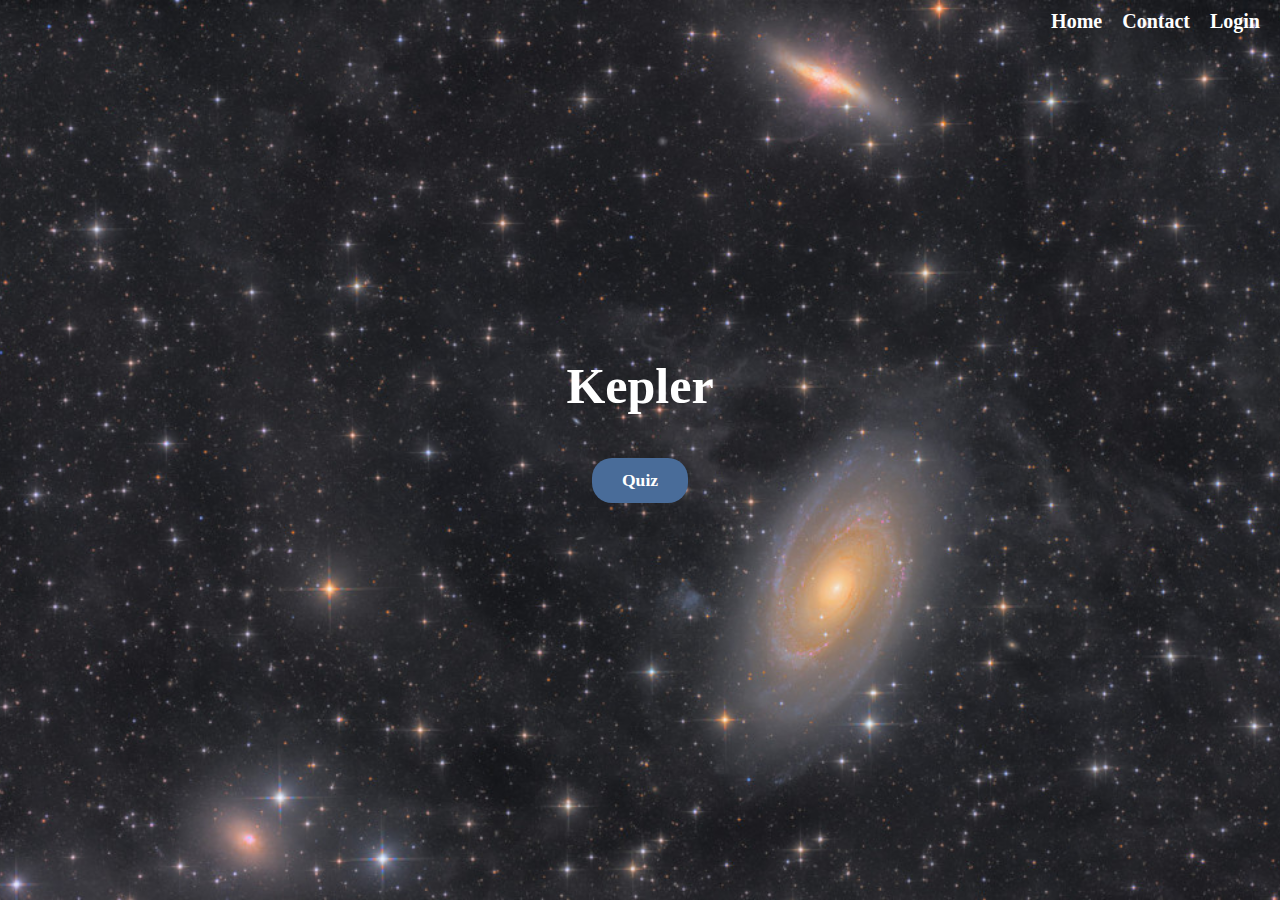
<file: www/index.html>
<!DOCTYPE html>
<html lang="fr">
<head>
    <meta charset="UTF-8">
    <meta name="viewport" content="width=device-width, initial-scale=1.0">
    <link rel="stylesheet" href="assets/css/index.css"/>

    <title>Kepler</title>
</head>

<body>
<header>
    <a href="index.html">Home</a>
    <a href="contact.html">Contact</a>
    <a href="login.html">Login</a>
</header>

    <div class="center">
        <h1>Kepler</h1>
        <a href="#quiz" class="quizbtn">Quiz</a>
    </div>

</body>
</html>
</file>
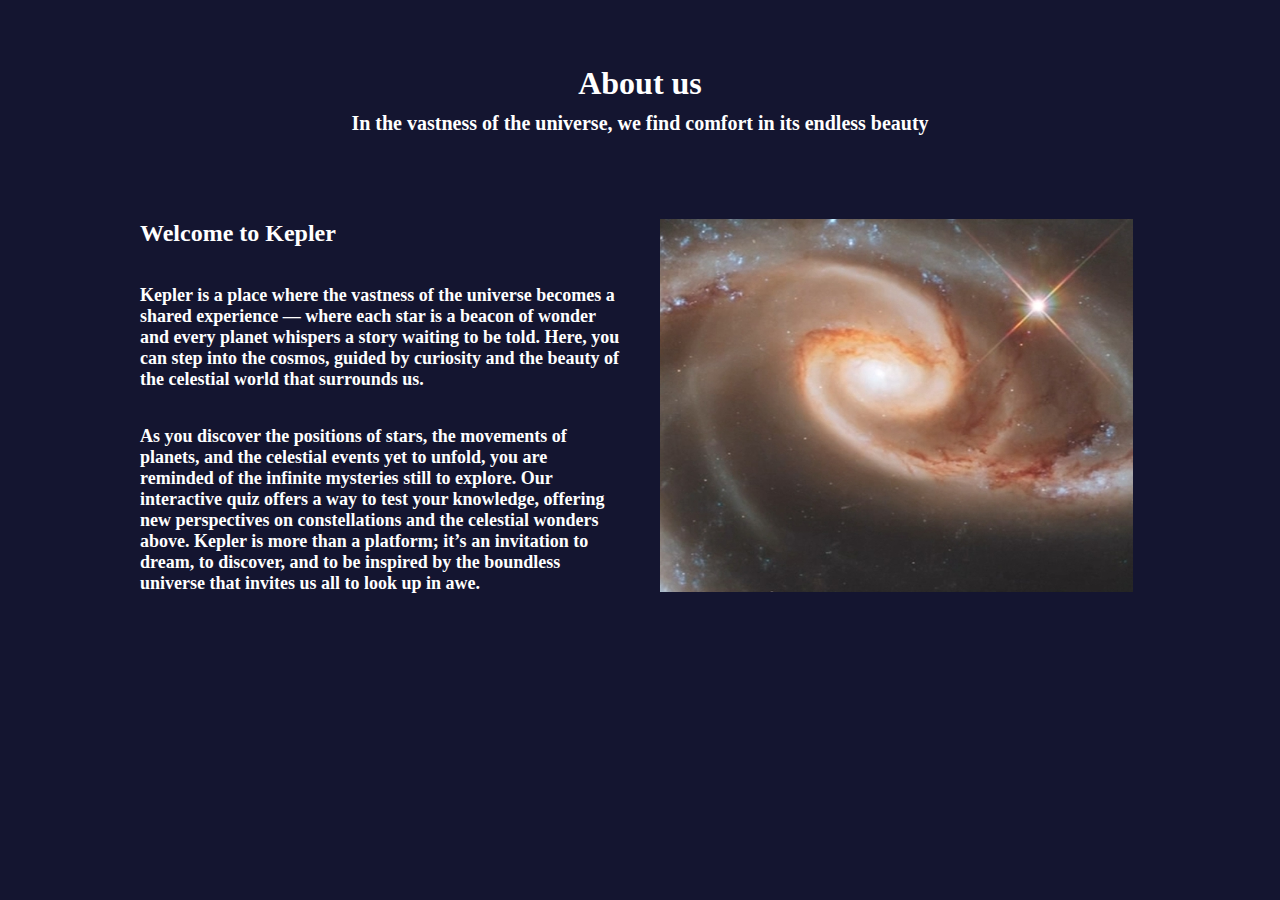
<file: www/about.html>
<!DOCTYPE html>
<html lang="fr">
<head>
    <meta charset="UTF-8">
    <meta name="viewport" content="width=device-width, initial-scale=1.0">
    <link rel="stylesheet" href="assets/css/about.css"/>

    <title>About</title>
</head>

<body>
    <div class="intro">
        <h1>About us</h1>
        <p>In the vastness of the universe, we find comfort in its endless beauty</p>
    </div>

    <div class="keplian">
        <div class="kepliantxt">
            <h2>Welcome to Kepler</h2>
            <p>Kepler is a place where the vastness of the universe becomes a shared experience — where each star is a beacon of wonder and every planet whispers a story waiting to be told. Here, you can step into the cosmos, guided by curiosity and the beauty of the celestial world that surrounds us. </p>

            <p>As you discover the positions of stars, the movements of planets, and the celestial events yet to unfold, you are reminded of the infinite mysteries still to explore. Our interactive quiz offers a way to test your knowledge, offering new perspectives on constellations and the celestial wonders above. Kepler is more than a platform; it’s an invitation to dream, to discover, and to be inspired by the boundless universe that invites us all to look up in awe.</p>
        </div>
        <div class="keplianimg">
            <img src="assets/about.png" alt="Kepler Space Telescope">
        </div>
    </div>
</body>
</file>
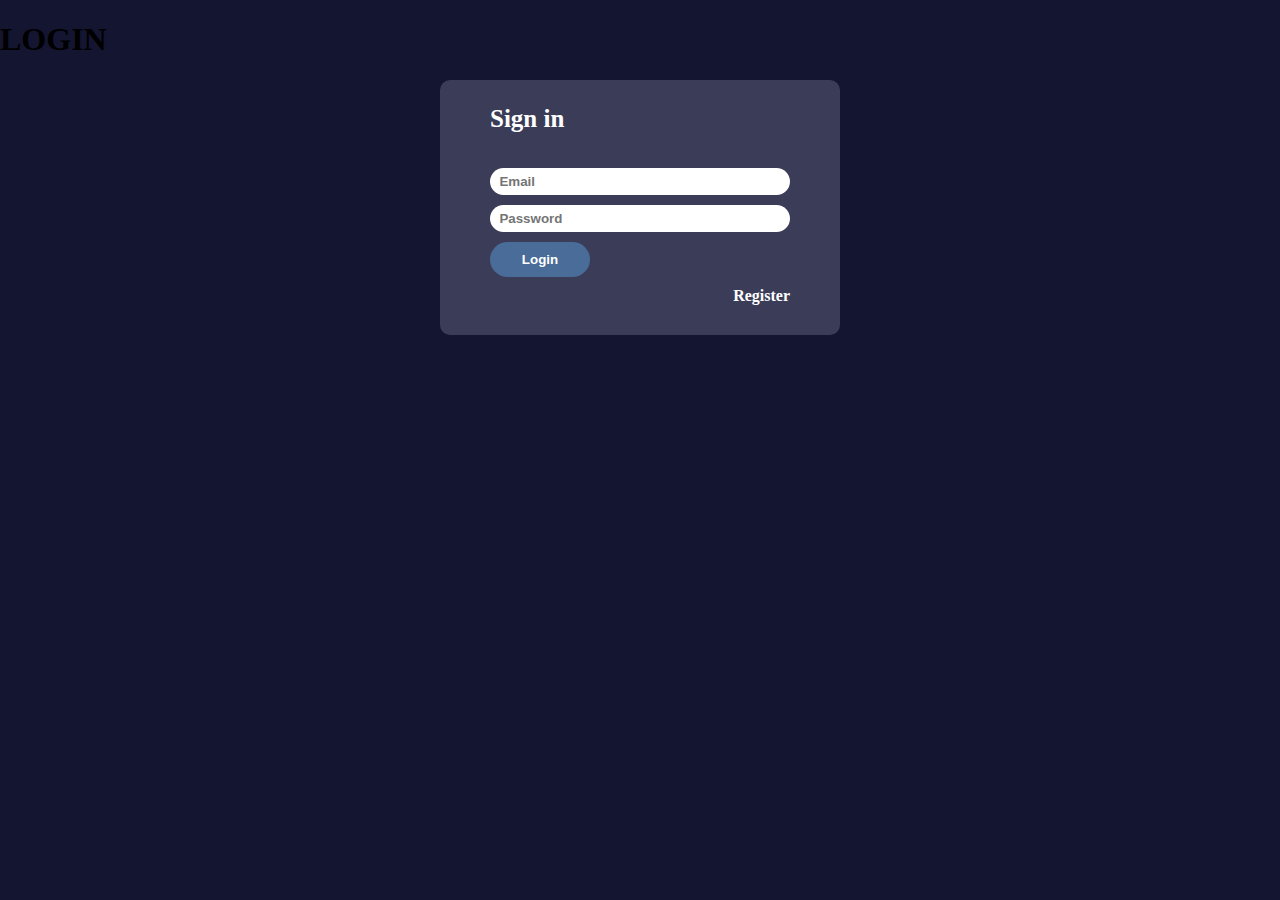
<file: www/login.html>
<!DOCTYPE html>
<html lang="fr">
<head>
    <meta charset="UTF-8">
    <meta name="viewport" content="width=device-width, initial-scale=1.0">
    <link rel="stylesheet" href="assets/css/login.css">
</head>    
<body>

    <section>
        <h1>LOGIN</h1> 
        
        <div class="content">
        <form method="POST" action="checkLogin.php">
            <p>Sign in</p>
            <input type="email" name="email" placeholder="  Email" required id="em"/>
            <input type="password" name="password" placeholder="  Password" required id="pas"/>
            <input type="submit" name="submitForm" value="Login" id="log"/>
            <a href="register.html">Register</a>
        </form>
        </div>
    </section>

</body>
</html>
</file>
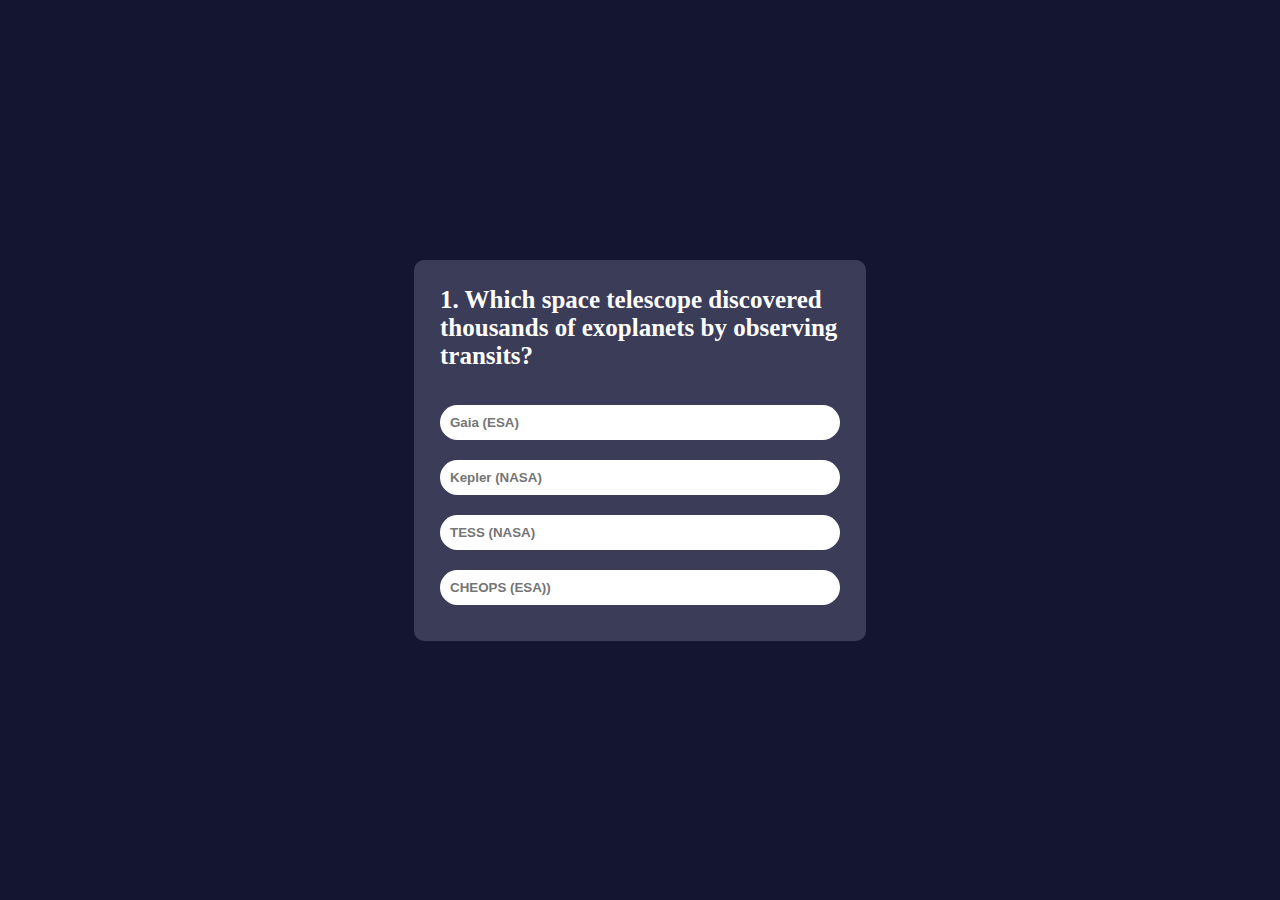
<file: www/quiz.html>
<!DOCTYPE html>
<html lang="fr">
<head>
    <meta charset="UTF-8">
    <meta name="viewport" content="width=device-width, initial-scale=1.0">
    <link rel="stylesheet" href="assets/css/quiz.css"/>

    <title>Quiz</title>
</head>

<body>
    
    <section>
    <div class="quizler">
        <div class="quiz">
            <p id="question">Question</p>
        <div id="answer">
            <button class="btn">A</button>
            <button class="btn">B</button>
            <button class="btn">C</button>
            <button class="btn">D</button>
            </div>
            <button id="nextbtn">Next</button>
        </div>
    </div>
    <script src="assets/js/quiz.js"></script>
    </section>

</body>
</html>
</file>
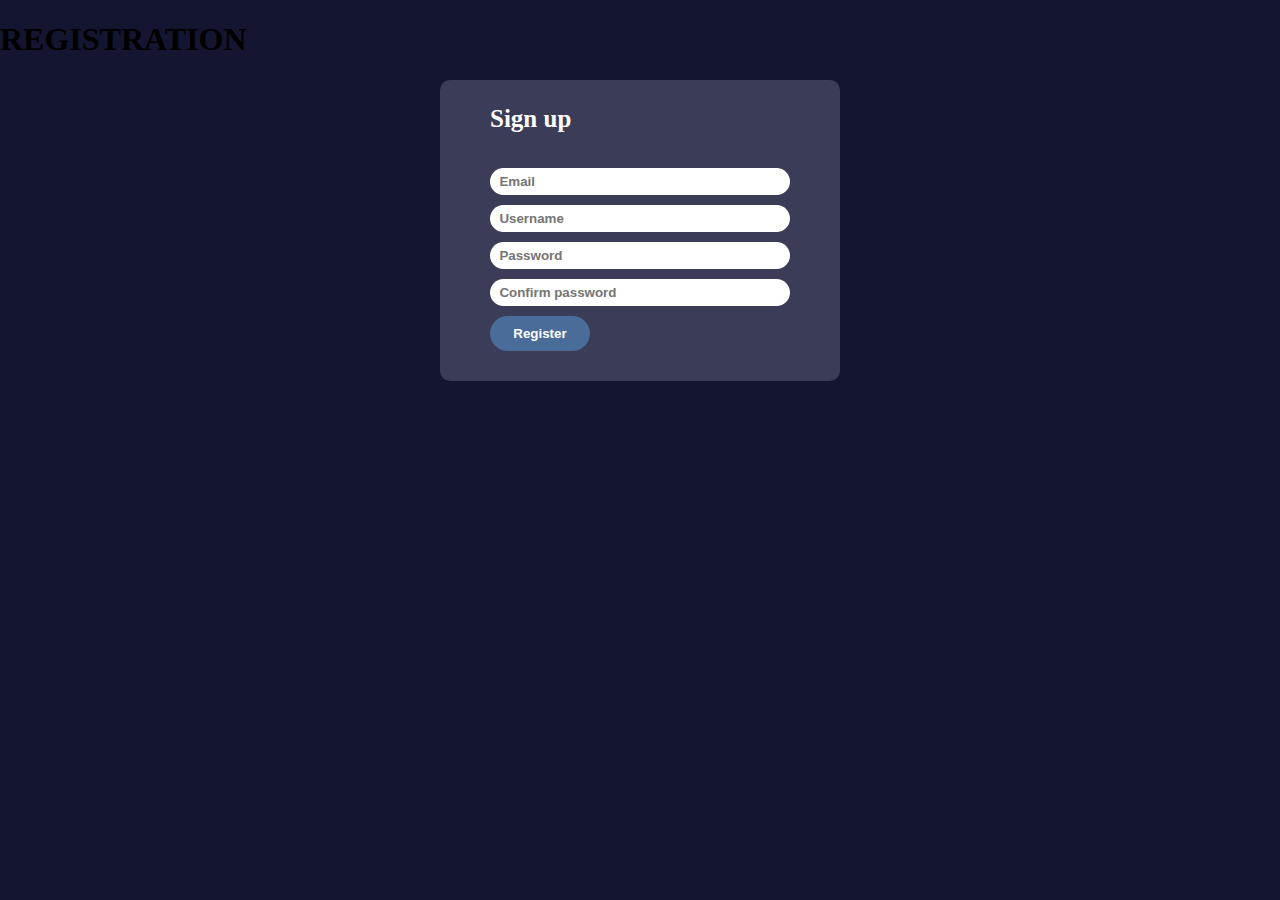
<file: www/register.html>
<!DOCTYPE html>
<html lang="fr">
<head>
    <meta charset="UTF-8">
    <meta name="viewport" content="width=device-width, initial-scale=1.0">
    <link rel="stylesheet" href="assets/css/register.css">

    <title>Registration</title>
</head>    
<body>

    <section>
        <h1>REGISTRATION</h1> 

        <div class="content">
        <form method="POST" action="checkRegister.php">
            <p>Sign up</p>
            <input type="email" name="email" placeholder="  Email" required id="em"/>
            <input type="username" name="username" placeholder="  Username" id="us"/>
            <input type="password" name="password" placeholder="  Password" required id="pas"/>
            <input type="password" name="confirm_password" placeholder="  Confirm password" required id="conpas"/>
            <input type="submit" name="submit" value="Register" id="res"/>
        </form>
    </div>
    </section>

</body>
</html>
</file>
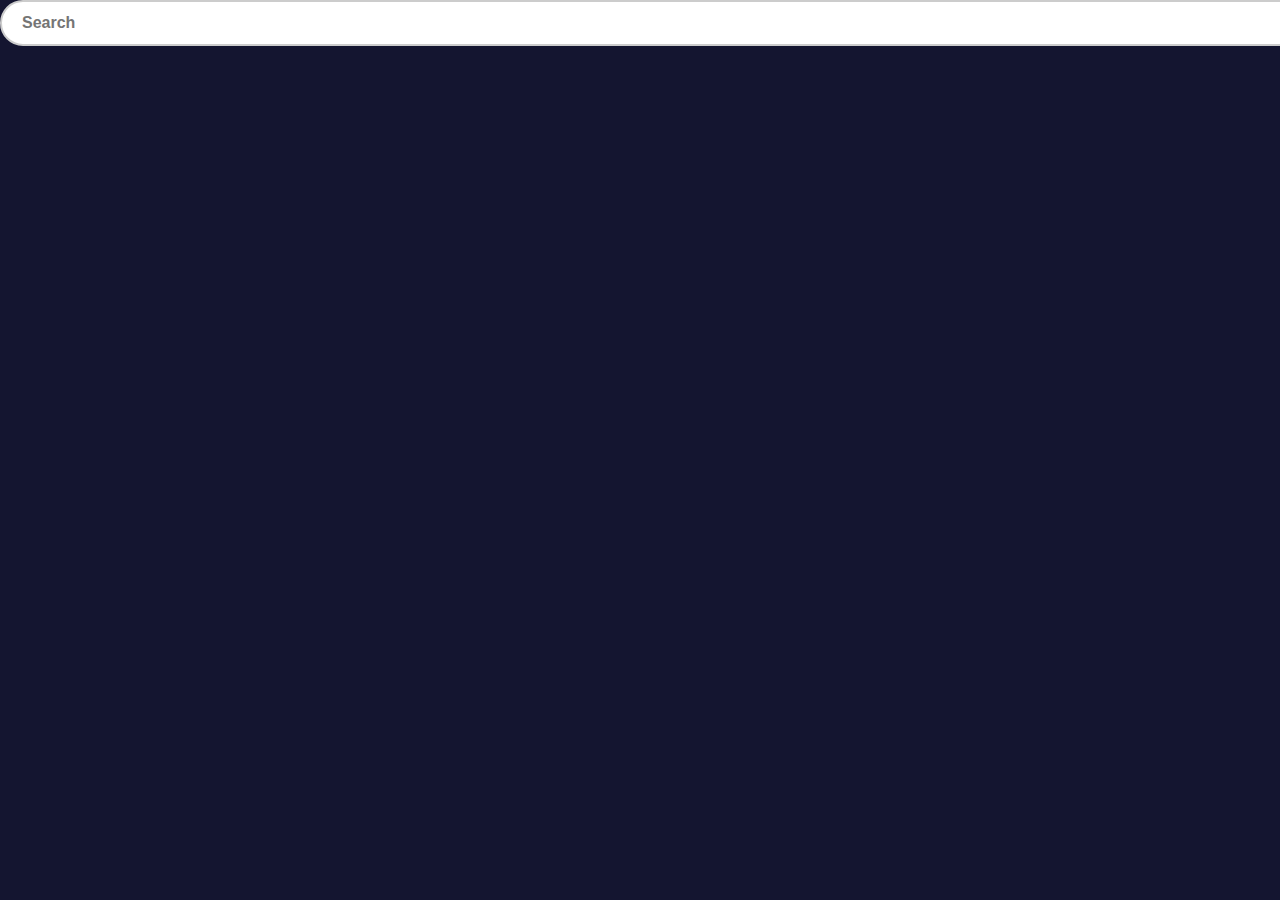
<file: www/search.html>
<!DOCTYPE html>
<html lang="fr">
<head>
    <meta charset="UTF-8">
    <meta name="viewport" content="width=device-width, initial-scale=1.0">
    <link rel="stylesheet" href="assets/css/search.css">

    <title>Search</title>
</head>  

<body>

   <div class="searchcont">
    <input type="text" placeholder="Search">
   </div>
</body>
</html>
</file>
<file: www/assets/css/index.css>
header{
    display: flex;
    justify-content: flex-end;
    margin-right: 20px;
    margin-top: 10px;
    gap: 20px
}
header a{
    text-decoration: none;
    font-size: 20px;
    color: white;   
}

h1 {
    font-size: 50px;
    font-weight: bold;
    color: white;
}

body{
    margin: 0;
    padding: 0;
    background-image: url("../banniere8.jpeg");
    background-size: cover;
    background-position: center; 
    background-attachment: fixed; 
    font-weight: bold;
    
}

.center{
    display: flex;
    flex-direction: column;
    align-items: center;
    justify-content: center;
    min-height: 80vh; 
    text-align: center;
    padding: 20px;
}

.quizbtn {
    display: inline-block;
    margin-top: 10px; 
    padding: 12px 30px;
    background-color: #496C99;
    color: white;
    text-decoration: none;
    border-radius: 20px;
    font-weight: bold;
    font-size: 1.1em;
}
</file>
<file: www/assets/css/about.css>
body {
    background-color: #141530;
    margin: 0;
    padding: 0;
    font-weight: bold;
}

.intro {
    display: flex;
    flex-direction: column;
    align-items: center;
    justify-content: center;
    height: 200px;
    margin: 0 auto;
    color: white;
    padding-bottom: 0; 
}

.intro h1 {
    margin: 0;
}

.intro p {
    margin: 0;
    padding-top: 10px;
    font-size: 20px;
}

.keplian {
    display: flex;
    align-items: center;
    gap: 40px;
    max-width: 1000px;
    margin: 0 auto;
    padding: 0 20px; 
    color: white;
}

.kepliantxt {
    display: flex;
    align-items: flex-start;
    flex-direction: column;
    flex: 1;
    margin-top: 0;
    padding-top: 0;
}

.kepliantxt p{
    font-size: 18px;
}

.keplianimg {
    flex: 1;
    display: flex;
}
</file>
<file: www/assets/css/login.css>
body{
    background-color: #141530;
    font-weight: bold;
    margin: 0;
    padding: 0;
}

.intro {
    display: flex;
    flex-direction: column;
    align-items: center;
    justify-content: center;
    height: 200px;
    margin: 0 auto;
    color: white;
    padding-bottom: 0; 
}

.error {
    padding-top: 15px;
    color: white;
}

.success {
    padding-top: 15px;
    color: white;
}

p {
    font-size: 25px;
    color: white;
    font-weight: bold;
}

a {
    color: white;
    text-decoration: none;
    font-weight: bold;
    display: flex;
    justify-content: flex-end;
}

body section form{
    display:flex;
    text-align: left;
    flex-direction:column;
    margin: auto;
    gap: 10px;
    width: 300px;
}

body section #em{
    height: 25px;
    border: none;
    font-weight: bold;
    border-radius: 20px;
}

body section #pas{
    height: 25px;
    border: none;
    font-weight: bold;
    border-radius: 20px;
}

body section #log{
    width: 100px;
    height: 35px;
    border: none;
    border-radius: 4px;
    background-color: #496C99;
    color: white;
    border-radius: 20px;
    font-weight: bold;
}

.content {
    border-radius: 10px;        
    background: #3b3c58;       
    max-width: 400px;         
    margin: auto;         
    padding-bottom: 30px;
}
</file>
<file: www/assets/css/quiz.css>
*{
    margin:0;
    padding: 0;
}

body{
    background-color: #141530;
    color: white; 
    display: flex;
    flex-direction: column;
    align-items: center;
    justify-content: center;
    min-height: 100vh; 
}

body h1 {
    display:flex;
    align-items: center;
    justify-content: center;
    height: 200px;
    margin: auto;
    margin-bottom: 50px;
    color: white;
    font-weight: bold;
}

.quizler{
    background: #3b3c58;
    color: white;
    margin: auto;
    width: 90%;
    max-width: 400px;
    border-radius: 10px;
    padding: 26px;
}


.quiz p{
    font-size: 25px;
    color: white;
    font-weight: bold;
    margin-bottom: 25px;
}

.btn{
    width: 100%;
    padding: 10px;
    margin: 10px 0;
    text-align: left;
    border-radius: 20px;
    border: none;
    font-weight: bold;
    background-color: white;
    color: #757575;
    transition: all 0.3s;
}

.btn:hover{
    background: darkgrey;
}

#nextbtn{
    width: 100px;
    height: 35px;
    border: none;
    border-radius: 4px;
    background-color: #496C99;
    color: white;
    border-radius: 20px;
    font-weight: bold;
    margin: 10px 0;
}

#nextbtn:hover {
    background-color: #3c5d82;
}

.btn.selected {
    background-color: #757575;
    color: white;
}
</file>
<file: www/assets/css/register.css>
body{
    background-color: #141530;
    font-weight: bold;
    margin: 0;
    padding: 0;
}

body{
    background-color: #141530;
}

.intro {
    display: flex;
    flex-direction: column;
    align-items: center;
    justify-content: center;
    height: 200px;
    margin: 0 auto;
    color: white;
    padding-bottom: 0; 
}

.error {
    padding-top: 15px;
    color: white;
}

.success {
    padding-top: 15px;
    color: white;
}

p {
    font-size: 25px;
    color: white;
    font-weight: bold;
}

body section form{
    display:flex;
    flex-direction:column;
    margin: auto;
    gap: 10px;
    width: 300px;
}

body section #em{
    height: 25px;
    border: none;
    font-weight: bold;
    border-radius: 20px;
}

body section #us{
    height: 25px;
    border: none;
    font-weight: bold;
    border-radius: 20px;
}

body section #pas{
    height: 25px;
    border: none;
    font-weight: bold;
    border-radius: 20px;
}

body section #conpas{
    height: 25px;
    border: none;
    font-weight: bold;
    border-radius: 20px;
}

body section #res{
    width: 100px;
    height: 35px;
    border: none;
    border-radius: 4px;
    background-color: #496C99;
    color: white;
    border-radius: 20px;
    font-weight: bold;
}

.content {
    border-radius: 10px;         
    background: #3b3c58;      
    max-width: 400px;          
    margin: auto;        
    padding-bottom: 30px;
}
</file>
<file: www/assets/css/search.css>
body{
    background-color: #141530;
    font-weight: bold;
    margin: 0;
    padding: 0;
}

body h1 {
    display:flex;
    align-items: center;
    justify-content: center;
    height: 200px;
    margin: auto;
    color: white;
    font-weight: bold;
}

section {
    max-width: 800px;
    margin: 0 auto;
    padding: 20px;
    display: flex;
    flex-direction: column;
    align-items: center;
}

form {
    display: flex;
    flex-direction: column;
    align-items: center; 
    margin: 0 auto;
    gap: 10px;
    width: 300px;
}

input[type="text"] {
    width: 100%;
    padding: 12px 20px;
    font-size: 16px;
    border: 2px solid #ccc;
    border-radius: 30px;
    outline: none;
    transition: 0.3s;
    font-weight: bold;
}

input[type="text"]:focus {
    border-color: #496C99;
}

.planetcard, .eclipsecard {
    background-color: #3b3c58;
    border-radius: 10px;
    text-decoration: none;
    padding: 20px;
    margin: 20px 0;
    color: white;
    width: 100%;
    max-width: 600px;
    box-sizing: border-box;
}

.eclipsecard {
    background: url('../eclipse.jpg') center;
    height: 200px; 
}

.text-overlay {
    height: 100%;
    display: flex;
    flex-direction: column;
    justify-content: center;
    align-items: center;
}

.planetlink{
    text-decoration: none;
    color: white;
}

.planetcard, .eclipsecard h2 {
    margin: 0 0 15px 0;
    color: white;
    font-size: 24px;
    text-align: center;
}

.planetcard, .eclipsecard p {
    font-size: 16px;
    margin: 10px 0;
    font-weight: bold;
    text-align: center;
}
</file>
